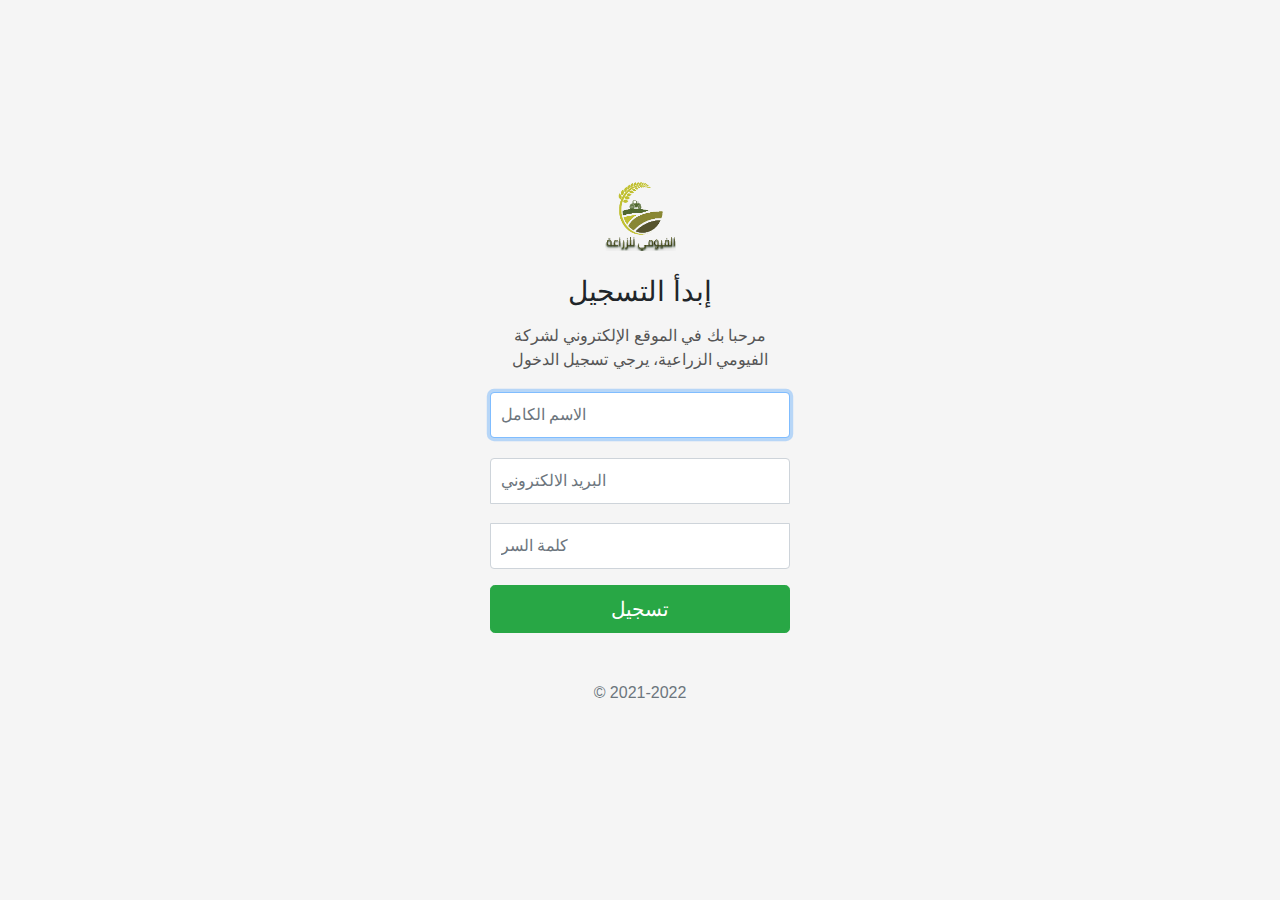
<file: new-user.html>
<!doctype html>
<html lang="en">
  <head>
    <meta charset="utf-8">
    <meta name="viewport" content="width=device-width, initial-scale=1, shrink-to-fit=no">
    <meta name="description" content="">
    <meta name="author" content="Mark Otto, Jacob Thornton, and Bootstrap contributors">
    <meta name="generator" content="Hugo 0.88.1">
    <title>Signin</title>

    <link rel="canonical" href="https://getbootstrap.com/docs/4.6/examples/sign-in/">

    

    <!-- Bootstrap core CSS -->
    <link rel="stylesheet" href="css/bootstrap.min.css">
    <!-- Custom styles for this template -->
    <link href="css/signin.css" rel="stylesheet">
  </head>
  <body class="text-center">
    
<form class="form-signin">
 <a href="index.html"> <img class="mb-4" src="image/farmer-logo.png" alt="" width="72" height="72"></a>
  <h1 class="h3 mb-3 font-weight-normal">إبدأ التسجيل</h1>
  <p>مرحبا بك في الموقع الإلكتروني لشركة الفيومي الزراعية، يرجي تسجيل الدخول </p>
  <label for="inputEmail" class="sr-only">الاسم الكامل</label>
  <input type="text" id="inputEmail" class="form-control" placeholder="الاسم الكامل" required autofocus>
  <label for="inputEmail" class="sr-only">البريد الالكتروني</label>
  <input type="email" id="inputEmail" class="form-control" placeholder="البريد الالكتروني" required>
  <label for="inputPassword" class="sr-only">كلمة السر</label>
  <input type="password" id="inputPassword" class="form-control" placeholder="كلمة السر" required>
  <div class="checkbox mb-3">
  </div>
  <button class="btn btn-lg btn-success btn-block" type="submit">تسجيل</button>
  <p class="mt-5 mb-3 text-muted">&copy; 2021-2022</p>
</form>


    
  </body>
</html>
</file>
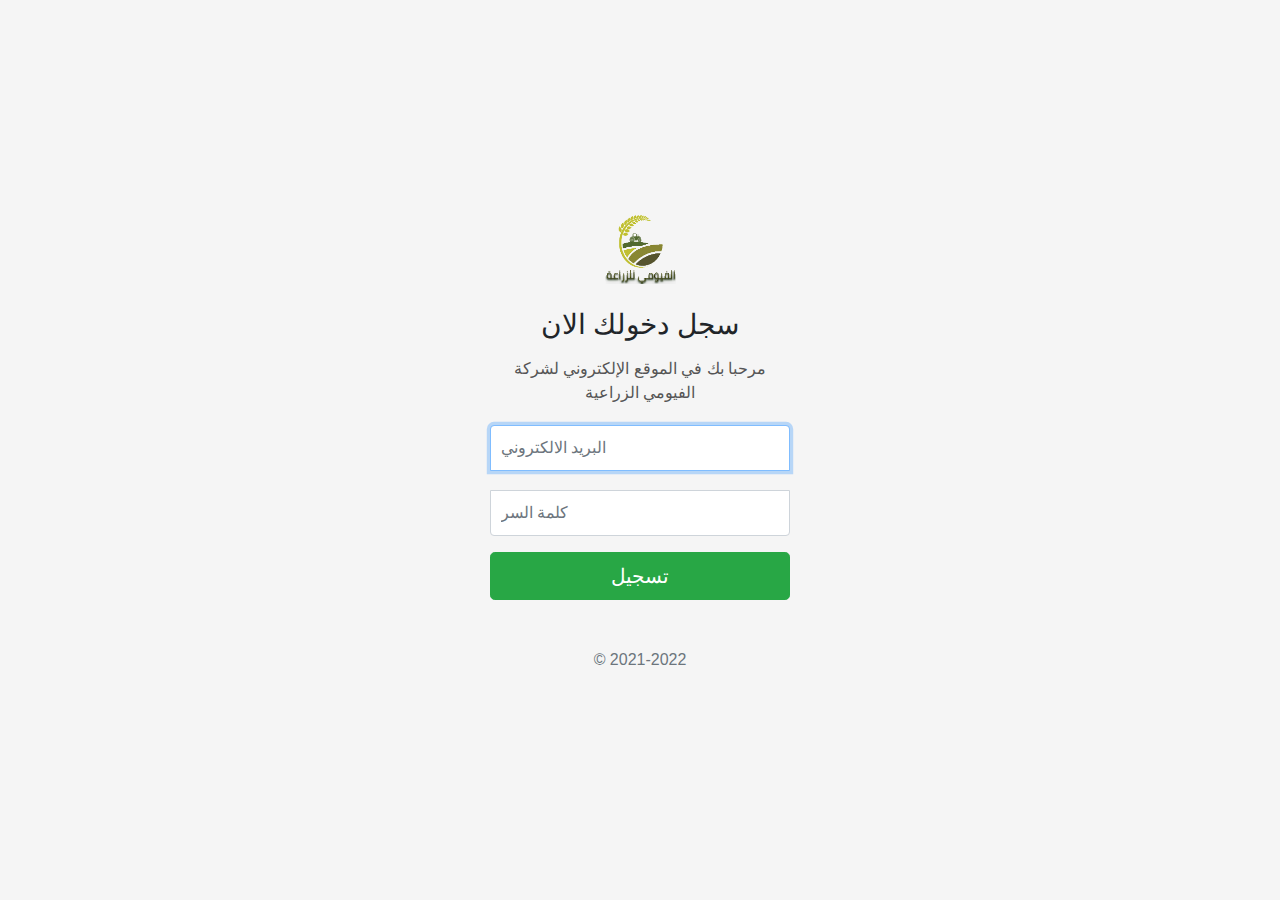
<file: signin.html>
<!doctype html>
<html lang="en">
  <head>
    <meta charset="utf-8">
    <meta name="viewport" content="width=device-width, initial-scale=1, shrink-to-fit=no">
    <meta name="description" content="">
    <meta name="author" content="Mark Otto, Jacob Thornton, and Bootstrap contributors">
    <meta name="generator" content="Hugo 0.88.1">
    <title>Signin</title>

    <link rel="canonical" href="https://getbootstrap.com/docs/4.6/examples/sign-in/">

    

    <!-- Bootstrap core CSS -->
    <link rel="stylesheet" href="css/bootstrap.min.css">
    <!-- Custom styles for this template -->
    <link href="css/signin.css" rel="stylesheet">
  </head>
  <body class="text-center">
    
<form class="form-signin">
 <a href="index.html"> <img class="mb-4" src="image/farmer-logo.png" alt="" width="72" height="72"></a>
  <h1 class="h3 mb-3 font-weight-normal">سجل دخولك الان</h1>
  <p>مرحبا بك في الموقع الإلكتروني لشركة الفيومي الزراعية</p>
  <label for="inputEmail" class="sr-only">البريد الالكتروني</label>
  <input type="email" id="inputEmail" class="form-control" placeholder="البريد الالكتروني" required autofocus>
  <label for="inputPassword" class="sr-only">كلمة السر</label>
  <input type="password" id="inputPassword" class="form-control" placeholder="كلمة السر" required>
  <div class="checkbox mb-3">
  </div>
  <button class="btn btn-lg btn-success btn-block" type="submit">تسجيل</button>
  <p class="mt-5 mb-3 text-muted">&copy; 2021-2022</p>
</form>


    
  </body>
</html>
</file>
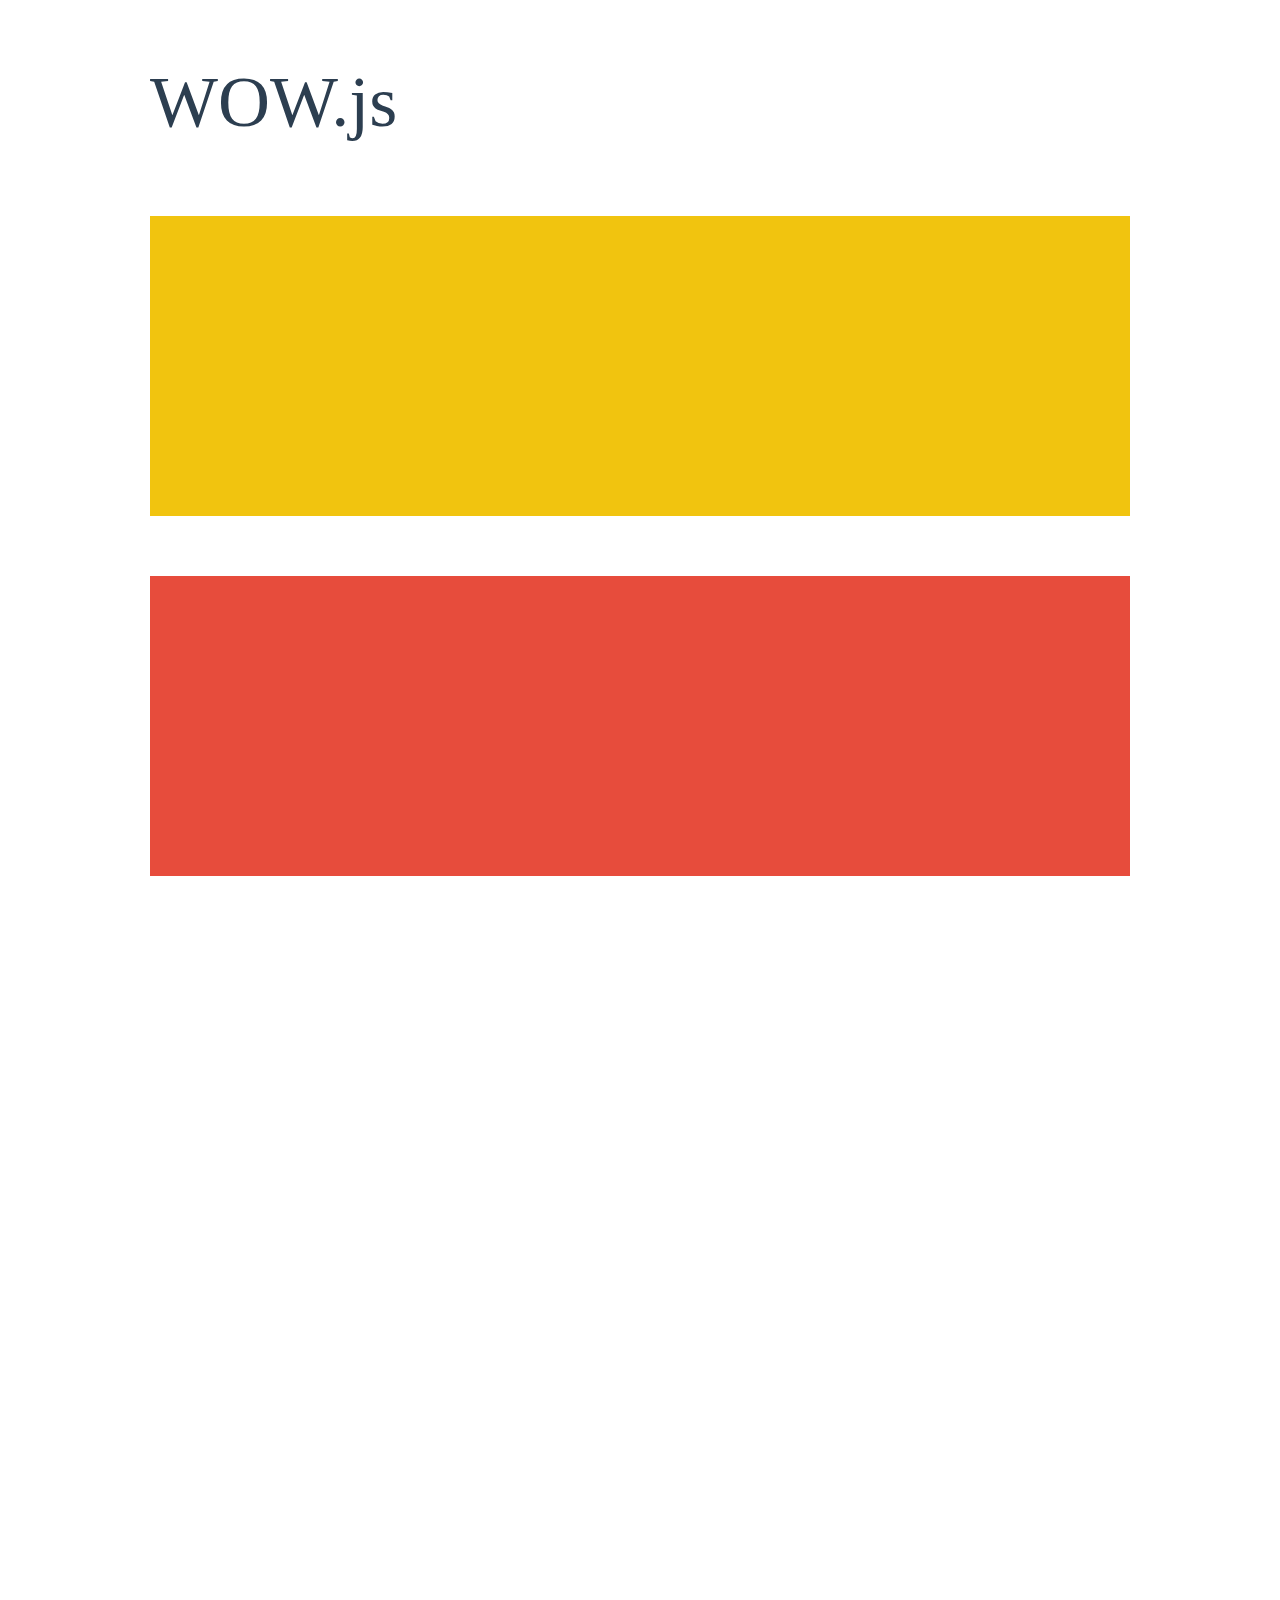
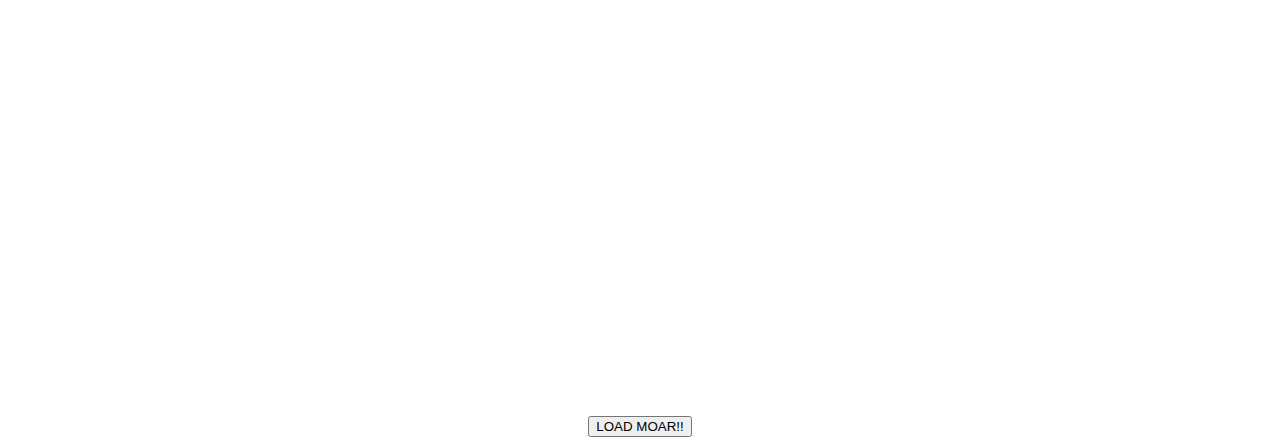
<file: WOW/WOW-master/demo.html>
<!doctype html>

<html lang="en">
<head>
  <meta charset="utf-8">
  <title>WOW</title>
  <link rel="stylesheet" href="css/libs/animate.css">
  <link rel="stylesheet" href="css/site.css">
  <style>
    .wow:first-child {
      visibility: hidden;
    }
  </style>
  <!--[if IE]>
    <script src="http://html5shiv.googlecode.com/svn/trunk/html5.js"></script>
  <![endif]-->
</head>

<body>
  <div id="container">
    <header>
      <h1>WOW.js</h1>
    </header>
    <div id="main">
      <section class="wow fadeInDown" style="background-color: #f1c40f;"></section>
      <section class="wow pulse" style="background-color: #e74c3c;" data-wow-iteration="infinite" data-wow-duration="1500ms"></section>
      <section class="section--purple wow slideInRight" data-wow-delay="2s"></section>
      <section class="section--blue wow bounceInLeft" data-wow-offset="300"></section>
      <section class="section--green wow slideInLeft" data-wow-duration="4s"></section>
      <button id="moar">LOAD MOAR!!</button>
    </div>
  </div>
  <script src="dist/wow.js"></script>
  <script>
    wow = new WOW(
      {
        animateClass: 'animated',
        offset:       100,
        callback:     function(box) {
          console.log("WOW: animating <" + box.tagName.toLowerCase() + ">")
        }
      }
    );
    wow.init();
    document.getElementById('moar').onclick = function() {
      var section = document.createElement('section');
      section.className = 'section--purple wow fadeInDown';
      this.parentNode.insertBefore(section, this);
    };
  </script>
</body>
</html>
</file>
<file: css/signin.css>
html,
body {
  height: 100%;
}

body {
  display: -ms-flexbox;
  display: flex;
  -ms-flex-align: center;
  align-items: center;
  padding-top: 40px;
  padding-bottom: 40px;
  background-color: #f5f5f5;
}
p{
  color: #555;
}
input{
    margin-top: 20px;
}
.form-signin {
  width: 100%;
  max-width: 330px;
  padding: 15px;
  margin: auto;
}
.form-signin .checkbox {
  font-weight: 400;
}
.form-signin .form-control {
  position: relative;
  box-sizing: border-box;
  height: auto;
  padding: 10px;
  font-size: 16px;
}
.form-signin .form-control:focus {
  z-index: 2;
}
.form-signin input[type="email"] {
  margin-bottom: -1px;
  border-bottom-right-radius: 0;
  border-bottom-left-radius: 0;
}
.form-signin input[type="password"] {
  margin-bottom: 10px;
  border-top-left-radius: 0;
  border-top-right-radius: 0;
}
</file>
<file: WOW/WOW-master/css/site.css>
h1 {
  font-size:     72px;
  line-height:   1.5;
  color: #2c3e50;
  font-weight:   100;
}

#container {
  width:  980px;
  margin: 0 auto;
}

section {
  height: 300px;
  margin: 60px 0;
}

.section--purple {
  background-color: #9b59b6;
}

.section--blue {
  background-color: #3498db;
}

.section--green {
  background-color: #2ecc71;
}

#main {
  text-align: center;
}

#more {
  margin: 20px auto 48px;
}
</file>
